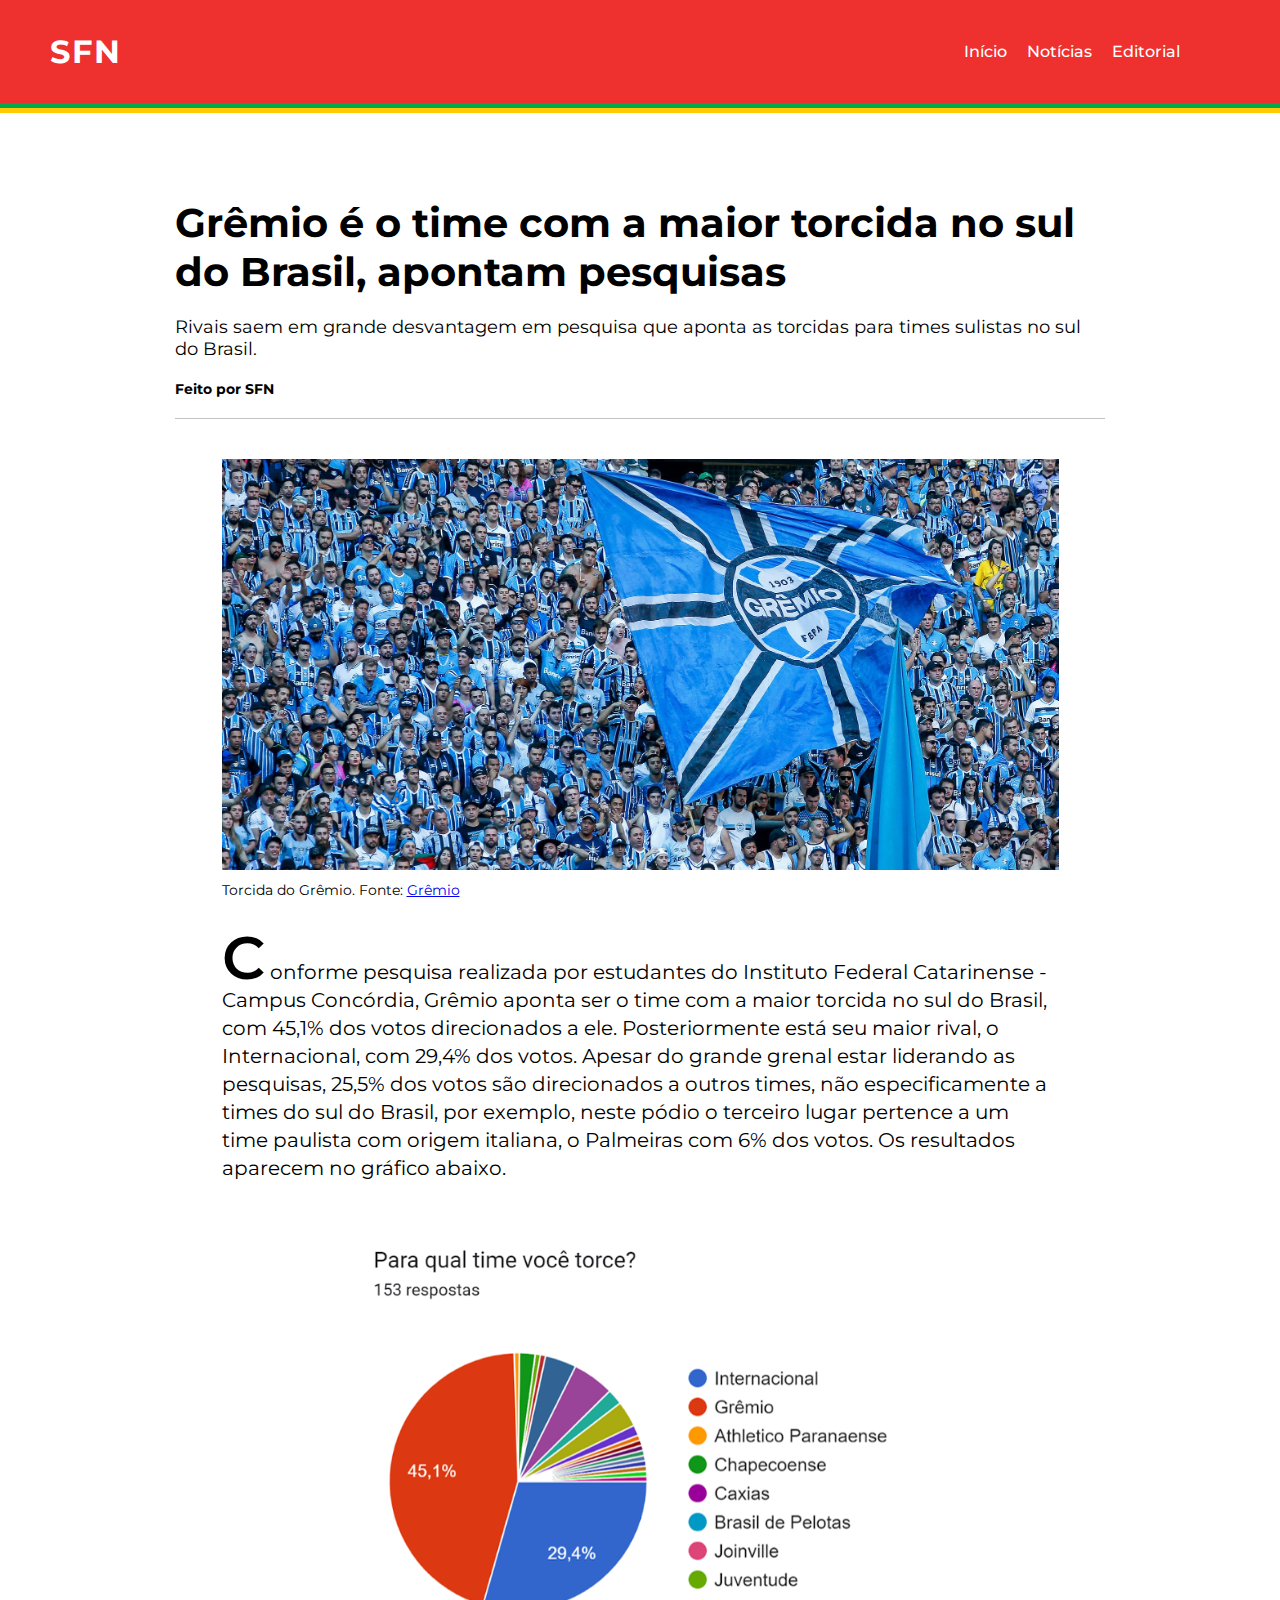
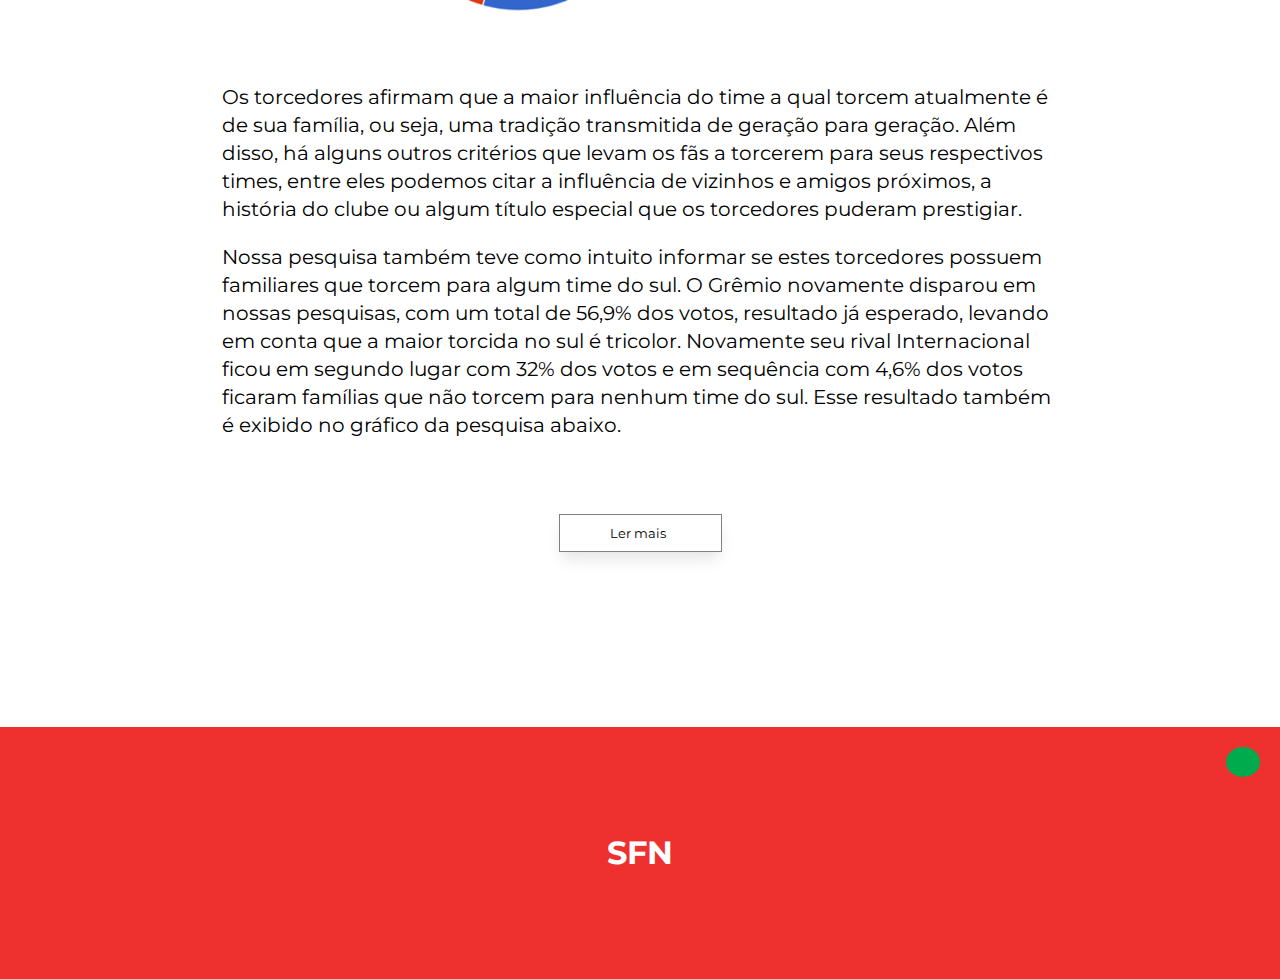
<file: index.html>
<!DOCTYPE html>
<html lang="pt-BR">
<head>
    <meta charset="UTF-8">
    <meta name="viewport" content="width=device-width, initial-scale=1.0">
    <link rel="shortcut icon" type="imagex/png" href="img/bola-2.ico">
    <link rel="stylesheet" href="https://cdnjs.cloudflare.com/ajax/libs/font-awesome/6.4.0/css/all.min.css" integrity="sha512-iecdLmaskl7CVkqkXNQ/ZH/XLlvWZOJyj7Yy7tcenmpD1ypASozpmT/E0iPtmFIB46ZmdtAc9eNBvH0H/ZpiBw==" crossorigin="anonymous" referrerpolicy="no-referrer" />
    <link rel="stylesheet" href="style.css">
    <script src="script.js" defer></script>
    <title>SFN - SulFutebolNews</title>
</head>
<body>
    <header>
        <h1>SFN</h1>
        <nav>
            <a href="#"><li>Início</li></a>
            <a href="#"><li>Notícias</li></a>
            <a href="editorial/index.html"><li>Editorial</li></a>
            <i class="fa-solid fa-magnifying-glass"></i>
        </nav>
    </header>
    <main>
        <h1 id="manchete">Grêmio é o time com a maior torcida no sul do Brasil, apontam pesquisas</h1>
        <h4 id="subtitulo">Rivais saem em grande desvantagem em pesquisa que aponta as torcidas para times sulistas no sul do Brasil.</h4>
        <div id="top-bar">
            <h6 id="autors">Feito por SFN</h6>
            <div id="shares">
                <a target="_blank" href="https://api.whatsapp.com/send?text=https://kauantoldo.github.io/ReportagemSFN/#"><i class="fa-brands fa-whatsapp" style="color: #00ff11;"></i></a>
                <a target="_blank" href="https://www.linkedin.com/shareArticle?mini=true&url=https://kauantoldo.github.io/ReportagemSFN/#"><i class="fa-brands fa-linkedin"></i></a>
                <a target="_blank" href="https://www.facebook.com/sharer/sharer.php?u=https://kauantoldo.github.io/ReportagemSFN/#"><i class="fa-brands fa-facebook"></i></a>
            </div>
        </div>
        <div class="line"></div>
        <section id="conteudo">
            <div>
                <img id="torcida-img" src="img/torcida.jpg" alt="">
                <p class="fonte">Torcida do Grêmio. Fonte: <a target="_blank" href="https://www.gremio.net/conteudo/index/85">Grêmio</a></p>
            </div>
            <p id="first"><span>C</span>onforme pesquisa realizada por estudantes do Instituto Federal Catarinense - Campus Concórdia, Grêmio aponta ser o time com a maior torcida no sul do Brasil, com 45,1% dos votos direcionados a ele. Posteriormente está seu maior rival, o Internacional, com 29,4% dos votos. Apesar do grande grenal estar liderando as pesquisas, 25,5% dos votos são direcionados a outros times, não especificamente a times do sul do Brasil, por exemplo, neste pódio o terceiro lugar pertence a um time paulista com origem italiana, o Palmeiras com 6% dos votos. Os resultados aparecem no gráfico abaixo.
            </p>
            <img class="graficos" src="img/grafico1.png" alt="">
            <p>Os torcedores afirmam que a maior influência do time a qual torcem atualmente é de sua família, ou seja, uma tradição transmitida de geração para geração. Além disso, há alguns outros critérios que levam os fãs a torcerem para seus respectivos times, entre eles podemos citar a influência de vizinhos e amigos próximos, a história do clube ou algum título especial que os torcedores puderam prestigiar. 
            </p>
            <p>Nossa pesquisa também teve como intuito informar se estes torcedores possuem familiares que torcem para algum time do sul. O Grêmio novamente disparou em nossas pesquisas, com um total de 56,9% dos votos, resultado já esperado, levando em conta que a maior torcida no sul é tricolor. Novamente seu rival Internacional ficou em segundo lugar com 32% dos votos e em sequência com 4,6% dos votos ficaram famílias que não torcem para nenhum time do sul. Esse resultado também é exibido no gráfico da pesquisa abaixo.</p>
            <button class="" id="ler-mais">Ler mais <i class="fa-solid fa-arrow-down"></i></button>
            <div id="conteudo-hidden" class="hidden">
                <img class="graficos" src="img/grafico2.png" alt="">
                <p>Ao decorrer da pesquisa os torcedores escolheram outro time sulista para torcer caso não tivessem um clube do coração. Votado como o queridinho do sul, temos a Chapecoense e o Galo do Oeste, sendo a segunda opção dos torcedores. Também obtivemos diversas respostas afirmando que não trocariam o seu time por nenhum outro.</p>
                <p>A pesquisa possuía vários times do sul, entre eles, Internacional, Grêmio, Athlético Paranaense, Chapecoense, Caxias, Brasil de Pelotas, Joinville, Juventude e Londrina. Além desses clubes com 21,4% dos votos ficaram outros times do Brasil, em sua maioria times paulistas como Santos, Corinthians, São Paulo e o mais votado depois dos times do sul, o Palmeiras.</p>
                <p>Para conhecer um pouco mais sobre os times com a maior torcida no sul do brasil, iremos falar um pouco sobre a história dos dois times que disputam o título de maior rivalidade do mundo.
                </p>
                <p>O grêmio, também conhecido como “imortal”, nasceu em Porto Alegre no ano de 1903, mais especificamente no dia 15 de setembro. Nessa época apareceu na capital gaúcha um clube chamado Sport Club Rio Grande, os alemães e ingleses foram convidados para a exibição na cidade e no dia 7 de setembro o campo da várzea ficou rodeado de espectadores curiosos, Cândido com uma bola de futebol entre os braços era um dos que mais prestava atenção.
                </p>
                <div>
                    <img class="img-time" src="img/gremio.png" alt="">
                    <p class="fonte">Equipe do Grêmio de 1950. Fonte: <a target="_blank" href="https://pt.wikipedia.org/wiki/Hist%C3%B3ria_do_Gr%C3%AAmio_Foot-Ball_Porto_Alegrense">História do Grêmio</a></p>
                </div>
                <p>Durante a partida a bola dos ingleses se esvaziou e Cândido emprestou sua bola para que o jogo continuasse, como recompensa por esse ato ele recebeu uma aula sobre futebol e sobre como criar um clube. Então, oito dias após essa aula trinta e dois rapazes se reuniram no Salão Grau, restaurante de um hotel na rua 15 de novembro e deram início a história do clube hoje conhecido como Grêmio Foot-Ball Porto Alegrense.
                </p>
                <p>O grêmio conta com vários títulos, alguns dos mais importantes são: mundial (1983), libertadores (1983, 1995, 2017), campeonato barsileiro (1981 e 1996), copa do brasil (1989, 1994, 1997, 2001 e 2016), recopa sul-americana (1996 e 2018), supercopa do brasil (1990) e 42 estaduais. </p>
                <p>Alguns anos depois, mais precisamente no dia 04 de abril de 1909 houve a criação do time Sport Club Internacional, que virá a ser o maior rival do time tricolor gaúcho. Sua origem está associada à integração entre povos de diferentes nacionalidades. Ao contrário dos outros times da capital gaúcha naquela época, voltados sobretudo a descendentes de alemães, o Inter nascia receptivo a variadas etnias. Três irmãos foram os responsáveis diretos pela fundação do Clube: Henrique Poppe Leão, José Eduardo Poppe e Luiz Madeira Poppe. Eles chegaram em Porto Alegre por volta de 1908, época em que a prática do futebol efervescia pelo Brasil. Fonte retirada do site oficial <a href="https://internacional.com.br/historia/historia">Internacional</a>. 
                </p>
                <div>
                    <img class="img-time" src="img/inter.png" alt="">
                    <p class="fonte">Equipe do Inter de 1913. Fonte: <a target="_blank" href="https://internacional.com.br/historia/historia">Internacional</a></p>
                </div>
                <p>O time alvirrubro conta com diversos títulos, entre eles temos: 1 mundial (2006), 2 libertadores (2006, 2010), 3 brasileirão (1975, 1976 e 1979), 1 copa do brasil (1992), 1 copa sul-americana (2008), 2 recopa sul-americana (2007, 2011) e 45 estaduais. 
                </p>
                <p>O Grenal é uma das maiores rivalidades do Brasil, conta com 439 embates e com muitos ídolos e histórias dos dois lados. Dessas 439 partidas o internacional conta com 160 vitórias, o grêmio com 141 e somado a esse total temos 138 empates.
                </p>
                <p>Essa expressão “grenal” foi criada em 1926 por um jornalista chamado Ivo dos Santos Martins que já estava cansado de escrever os extensos nomes dos dois clubes.
                </p>
                <p>O primeiro Grenal da história ocorreu em 18 de julho de 1909, em um domingo, no estádio da baixada em Porto Alegre, o Grêmio venceu o rival por incríveis 10-0. A primeira vitória colorada só ocorreu em 1915, quando o Internacional bateu seu rival por 4-1, 3 anos após a primeira vitória colorada, em 1918, ocorreu a primeira briga dentro de campo, que começou com uma bola que saiu pela lateral e os jogadores começaram a discutir de quem seria a posse de bola, foi o início de um tumulto que resultou em 100 feridos e um preso, o grêmio ganhou esse jogo por 1-0.
                </p>
                <p>Com o intuito de obter opiniões de diferentes torcedores que residem no sul do Brasil, decidimos entrevistar uma colorada para compreender sua opinião com relação ao seu time estar na segunda colocação na nossa pesquisa. A seguir o vídeo da torcedora Heloísa.
                </p>
                <iframe width="950" height="538" src="https://www.youtube.com/embed/vE_baciTYyM" title="Entrevista com torcedora colorada" frameborder="0" allow="accelerometer; autoplay; clipboard-write; encrypted-media; gyroscope; picture-in-picture; web-share" allowfullscreen></iframe>
                <p>O torcedor gremista também tem uma opinião sobre o seu primeiro lugar no pódio, o torcedor entrevistado expôs um pouco sobre essa sensação e respondeu algumas perguntas propostas pela nossa equipe.
                </p>
                <iframe width="950" height="538" src="https://www.youtube.com/embed/WRDfbHD5aas" title="Entrevista com torcedor gremista" frameborder="0" allow="accelerometer; autoplay; clipboard-write; encrypted-media; gyroscope; picture-in-picture; web-share" allowfullscreen></iframe>
                <p>Como esperado, as respostas foram semelhantes a nossa pesquisa, a família foi um fator importante para que os entrevistados torcessem para seus respectivos times, também podemos notar que a rivalidade é algo que impulsiona esses dois times como já citado pela torcedora Heloísa em sua entrevista. Já o Gabriel tem uma visão do grenal de uma forma mais clubista, falando que o grêmio é superior ao inter, o que aparenta ser normal quando falamos de uma rivalidade tão grande igual ao grenal.
                </p>
                <p>Como a nossa pesquisa foi direcionada não especificamente a torcedores dos times do sul, mas sim aos sulistas que gostam de futebol e que torcem para algum time da região, decidimos entrevistar os estudantes do IFC.
                </p>
                <iframe width="950" height="538" src="https://www.youtube.com/embed/Honk6FpCUjk" title="Entrevista com alunos do Instituto Federal Catarinense - Campus Concórdia" frameborder="0" allow="accelerometer; autoplay; clipboard-write; encrypted-media; gyroscope; picture-in-picture; web-share" allowfullscreen></iframe>
                <p>Dentro do IFC pode-se perceber também uma diversidade de times, com torcedores do Internacional, Corinthians, Vasco e Flamengo. Mesmo com essa diversidade notamos a soberania da nossa pesquisa quando falamos sobre a influência familiar na escolha dos clubes, que foi o fator primordial dentre os torcedores de cada time.
                </p>
                <p>Tendo em vista os resultados das entrevistas e as respostas do formulário digital, notou-se que o futebol vem sendo muito importante e até fundamental entre os sulistas, às vezes gerando discussões, e brigas, mas também criando memórias, sentimentos e relações que fazem as pessoas amarem o esporte.
                </p>
                <div class="line"></div>
                <h6 id="data">01/08/2023</h6>
            </div>
        </section>
    </main>
    <footer>
        <h1>SFN</h1>
        <a href="#" id="to-top"><i class="fa-solid fa-arrow-up"></i></a>
    </footer>
</body>
</html>
</file>
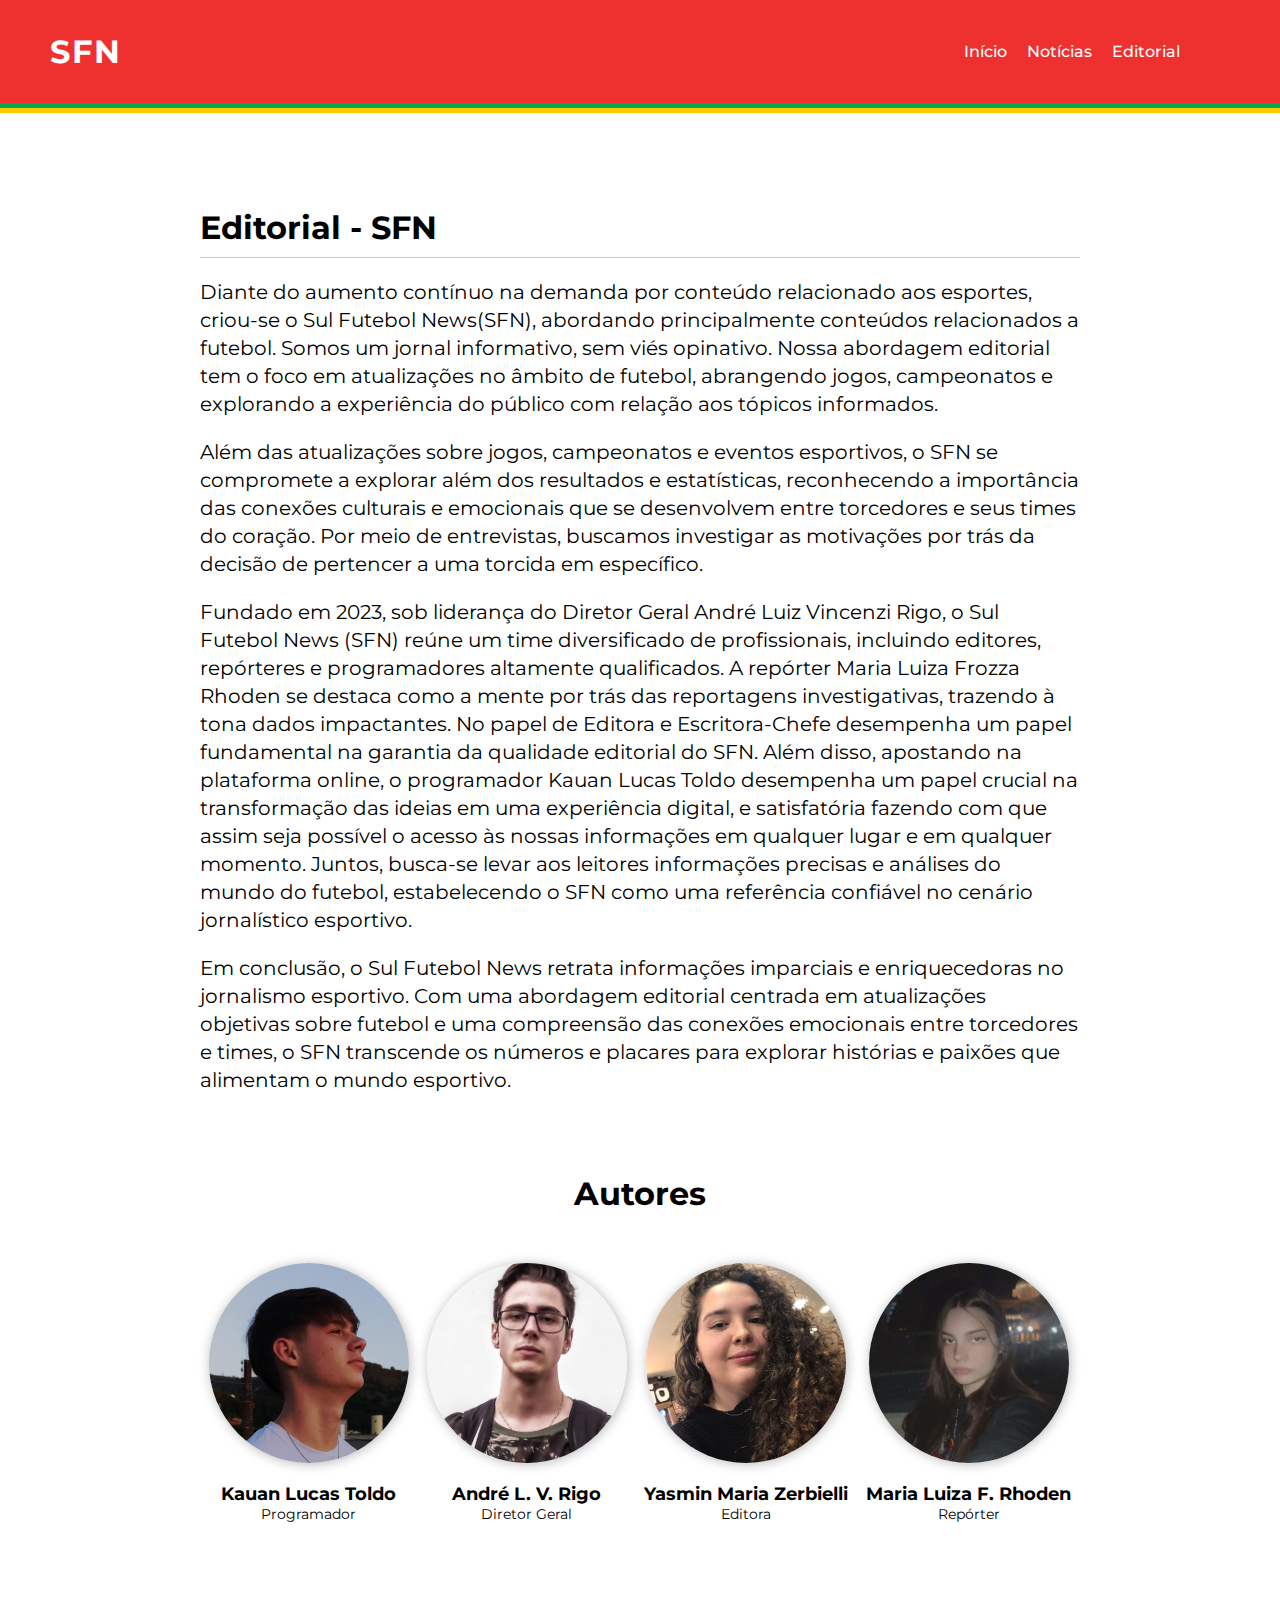
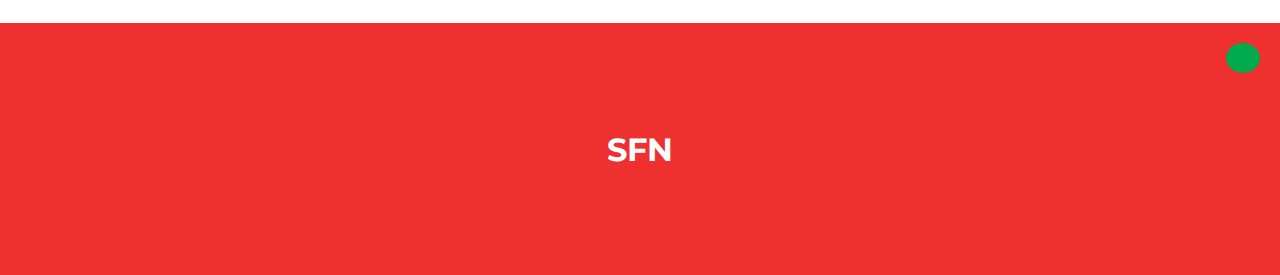
<file: editorial/index.html>
<!DOCTYPE html>
<html lang="pt-BR">
<head>
    <meta charset="UTF-8">
    <meta name="viewport" content="width=device-width, initial-scale=1.0">
    <link rel="stylesheet" href="https://cdnjs.cloudflare.com/ajax/libs/font-awesome/6.4.0/css/all.min.css" integrity="sha512-iecdLmaskl7CVkqkXNQ/ZH/XLlvWZOJyj7Yy7tcenmpD1ypASozpmT/E0iPtmFIB46ZmdtAc9eNBvH0H/ZpiBw==" crossorigin="anonymous" referrerpolicy="no-referrer" />
    <link rel="stylesheet" href="style.css">
    <title>SFN - Sul Futebol News</title>
</head>
<body>
    <header>
        <h1>SFN</h1>
        <nav>
            <a href="../index.html"><li>Início</li></a>
            <a href="#"><li>Notícias</li></a>
            <a href="#"><li>Editorial</li></a>
            <i class="fa-solid fa-magnifying-glass"></i>
        </nav>
    </header>
    <main>
        <h1>Editorial - SFN</h1>
        <div class="line"></div>
        <p>Diante do aumento contínuo na demanda por conteúdo relacionado aos esportes, criou-se o Sul Futebol News(SFN), abordando principalmente conteúdos relacionados a futebol. Somos um jornal informativo, sem viés opinativo. Nossa abordagem editorial tem o foco em atualizações no âmbito de futebol, abrangendo jogos, campeonatos e explorando a experiência do público com relação aos tópicos informados. 
        </p>
        <p>Além das atualizações sobre jogos, campeonatos e eventos esportivos, o SFN se compromete a explorar além dos resultados e estatísticas, reconhecendo a importância das conexões culturais e emocionais que se desenvolvem entre torcedores e seus times do coração. Por meio de entrevistas, buscamos investigar as motivações por trás da decisão de pertencer a uma torcida em específico. 
        </p>
        <p>Fundado em 2023, sob liderança do Diretor Geral André Luiz Vincenzi Rigo, o Sul Futebol News (SFN) reúne um time diversificado de profissionais, incluindo editores, repórteres e programadores altamente qualificados. A repórter Maria Luiza Frozza Rhoden se destaca como a mente por trás das reportagens investigativas, trazendo à tona dados impactantes. No papel de Editora e Escritora-Chefe desempenha um papel fundamental na garantia da qualidade editorial do SFN. Além disso, apostando na plataforma online, o programador Kauan Lucas Toldo desempenha um papel crucial na transformação das ideias em uma experiência digital, e satisfatória fazendo com que assim seja possível o acesso às nossas informações em qualquer lugar e em qualquer momento. Juntos, busca-se levar aos leitores informações precisas e análises do mundo do futebol, estabelecendo o SFN como uma referência confiável no cenário jornalístico esportivo. 
        </p>
        <p>Em conclusão, o Sul Futebol News retrata informações imparciais e enriquecedoras no jornalismo esportivo. Com uma abordagem editorial centrada em atualizações objetivas sobre futebol e uma compreensão das conexões emocionais entre torcedores e times, o SFN transcende os números e placares para explorar histórias e paixões que alimentam o mundo esportivo. 
        </p>
        <h1 id="autores">Autores</h1>
        <div id="autores-container">
            <div class="autor">
                <img src="../img/kauan.jpg" alt="">
                <h2>Kauan Lucas Toldo</h2>
                <h3>Programador</h3>
            </div>
            <div class="autor">
                <img src="../img/andre.jpeg" alt="">
                <h2>André L. V. Rigo</h2>
                <h3>Diretor Geral</h3>
            </div>
            <div class="autor">
                <img src="../img/yasmin.jpeg" alt="">
                <h2>Yasmin Maria Zerbielli</h2>
                <h3>Editora</h3>
            </div>
            <div class="autor">
                <img src="../img/maria.jfif" alt="">
                <h2>Maria Luiza F. Rhoden</h2>
                <h3>Repórter</h3>
            </div>
        </div>
    </main>
    <footer>
        <h1>SFN</h1>
        <a href="#" id="to-top"><i class="fa-solid fa-arrow-up"></i></a>
    </footer>
</body>
</html>
</file>
<file: style.css>
@import url('https://fonts.googleapis.com/css2?family=Montserrat:ital,wght@0,100;0,200;0,300;0,400;0,500;0,600;0,700;0,800;0,900;1,100;1,200;1,300;1,400;1,500;1,600;1,700;1,800;1,900&display=swap');

* {
    padding: 0;
    margin: 0;
    box-sizing: border-box;
    font-family: 'Montserrat', sans-serif;
}

html, body {
    scroll-behavior: smooth;
}

body {
    width: 100%;
    min-height: 100vh;
}

header {
    top: 0;
    display: flex;
    align-items: center;
    justify-content: space-between;
    height: 12vh;
    background-color: #EE302F;
    width: 100%;
    padding: 10px 50px;
    border-bottom: 5px solid #00AB4E;
    outline: 5px solid #FFCB04;
}

header h1 {
    letter-spacing: 2px;
    color: white;
}

nav {
    color: white;
    display: flex;
    gap: 20px;
    font-size: 24px;
}

li {
    list-style: none;
    font-size: 16px;
    cursor: pointer;
    font-weight: 500;
}

nav i {
    margin-left: 30px;
    cursor: pointer;
}

main {
    margin: 0px 175px;
    padding-top: 10vh;
}

#manchete {
    font-size: 40px;
}

.line {
    height: 1px;
    width: 100%;
    margin-top: 20px;
    background-color: rgb(194, 194, 194);
}

#subtitulo {
    font-size: 18px;
    margin-top: 20px;
    font-weight: normal;
}

#top-bar {
    display: flex;
    align-items: center;
    justify-content: space-between;
    margin-top: 20px;
}

#autors {
    font-weight: 700;
    font-size: 14px;
}

#shares a i {
    font-size: 24px;
}

#shares {
    display: flex;
    gap: 10px;
}

#conteudo {
    margin: 0% 5%;
    display: flex;
    flex-direction: column;
    align-items: center;
    margin-top: 40px;
    margin-bottom: 100px;
}

#torcida-img {
    width: 100%;
}

#conteudo p {
    font-size: 20px;
    line-height: 28px;
    margin-top: 20px;
}

#first span {
    font-size: 60px;
    font-weight: 600;
    margin-right: 5px;
}

#first {
    margin-top: 40px !important;
}

footer {
    position: relative;
    height: 28vh;
    background-color: #EE302F;
    display: flex;
    align-items: center;
    justify-content: center;
    color: white;
}

#to-top {
    padding: 15px 17px;
    background-color: #00AB4E;
    border: none;
    color: white;
    position: absolute;
    right: 20px;
    top: 20px;
    border-radius: 50%;
    font-size: 16px;
    cursor: pointer;
    transition: .2s ease-in-out;
}

#to-top:hover {
    background-color: #038b40;
}

.hidden {
    display: none !important;
}

#ler-mais {
    margin-bottom: 75px;
    margin-top: 75px;
    background-color: white;
    padding: 10px 50px;
    border: 1px solid gray;
    box-shadow: 0px 10px 15px -3px rgba(0,0,0,0.1);
    display: flex;
    align-items: center;
    gap: 5px;
    cursor: pointer;
}

#ler-mais:hover {
    transform: translateY(-2px);
    background-color: rgb(242, 242, 242);
}

.graficos {
    width: 600px;
    margin-top: 30px;
    margin-bottom: 30px;
}

#conteudo-hidden {
    display: flex;
    flex-direction: column;
    align-items: center;
}

.fonte {
    margin-top: 2px !important;
    font-size: 14px !important;
}

.conteudo div {
    width: 100%;
}

.img-time {
    width: 700px;
    margin-top: 30px;
}

iframe {
    margin-top: 40px;
    margin-bottom: 20px;
    width: 750px;
    height: 438px;
}

#data {
    align-self: flex-start;
    margin-top: 10px;
    font-size: 14px;
    font-weight: normal;
}

nav a {
    text-decoration: none;
    color: white;
}
</file>
<file: editorial/style.css>
@import url('https://fonts.googleapis.com/css2?family=Montserrat:ital,wght@0,100;0,200;0,300;0,400;0,500;0,600;0,700;0,800;0,900;1,100;1,200;1,300;1,400;1,500;1,600;1,700;1,800;1,900&display=swap');

* {
    padding: 0;
    margin: 0;
    box-sizing: border-box;
    font-family: 'Montserrat', sans-serif;
}

html, body {
    scroll-behavior: smooth;
}

body {
    width: 100%;
    min-height: 100vh;
}

header {
    top: 0;
    display: flex;
    align-items: center;
    justify-content: space-between;
    height: 12vh;
    background-color: #EE302F;
    width: 100%;
    padding: 10px 50px;
    border-bottom: 5px solid #00AB4E;
    outline: 5px solid #FFCB04;
}

header h1 {
    letter-spacing: 2px;
    color: white;
}

nav {
    color: white;
    display: flex;
    gap: 20px;
    font-size: 24px;
}

li {
    list-style: none;
    font-size: 16px;
    cursor: pointer;
    font-weight: 500;
}

nav i {
    margin-left: 30px;
    cursor: pointer;
}

main {
    margin: 100px 200px;
}

.line {
    margin-top: 10px;
    height: 1px;
    width: 100%;
    background-color: rgb(205, 205, 205);
}

p {
    font-size: 20px;
    line-height: 28px;
    margin-top: 20px;
}

nav a {
    text-decoration: none;
    color: white;
}

#autores {
    margin-top: 80px;
    text-align: center;
}

#autores-container {
    display: flex;
    justify-content: space-around;
    margin-top: 50px;
}

.autor img {
    width: 200px;
    border-radius: 50%;
    box-shadow: 1px 1px 12px rgba(0, 0, 0, 0.281);
}

.autor {
    display: flex;
    flex-direction: column;
    align-items: center;
}

.autor h2 {
    margin-top: 20px;
    font-size: 18px;
}

.autor h3 {
    font-size: 14px;
    font-weight: normal;
}

footer {
    position: relative;
    height: 28vh;
    background-color: #EE302F;
    display: flex;
    align-items: center;
    justify-content: center;
    color: white;
}

#to-top {
    padding: 15px 17px;
    background-color: #00AB4E;
    border: none;
    color: white;
    position: absolute;
    right: 20px;
    top: 20px;
    border-radius: 50%;
    font-size: 16px;
    cursor: pointer;
    transition: .2s ease-in-out;
}

#to-top:hover {
    background-color: #038b40;
}
</file>
